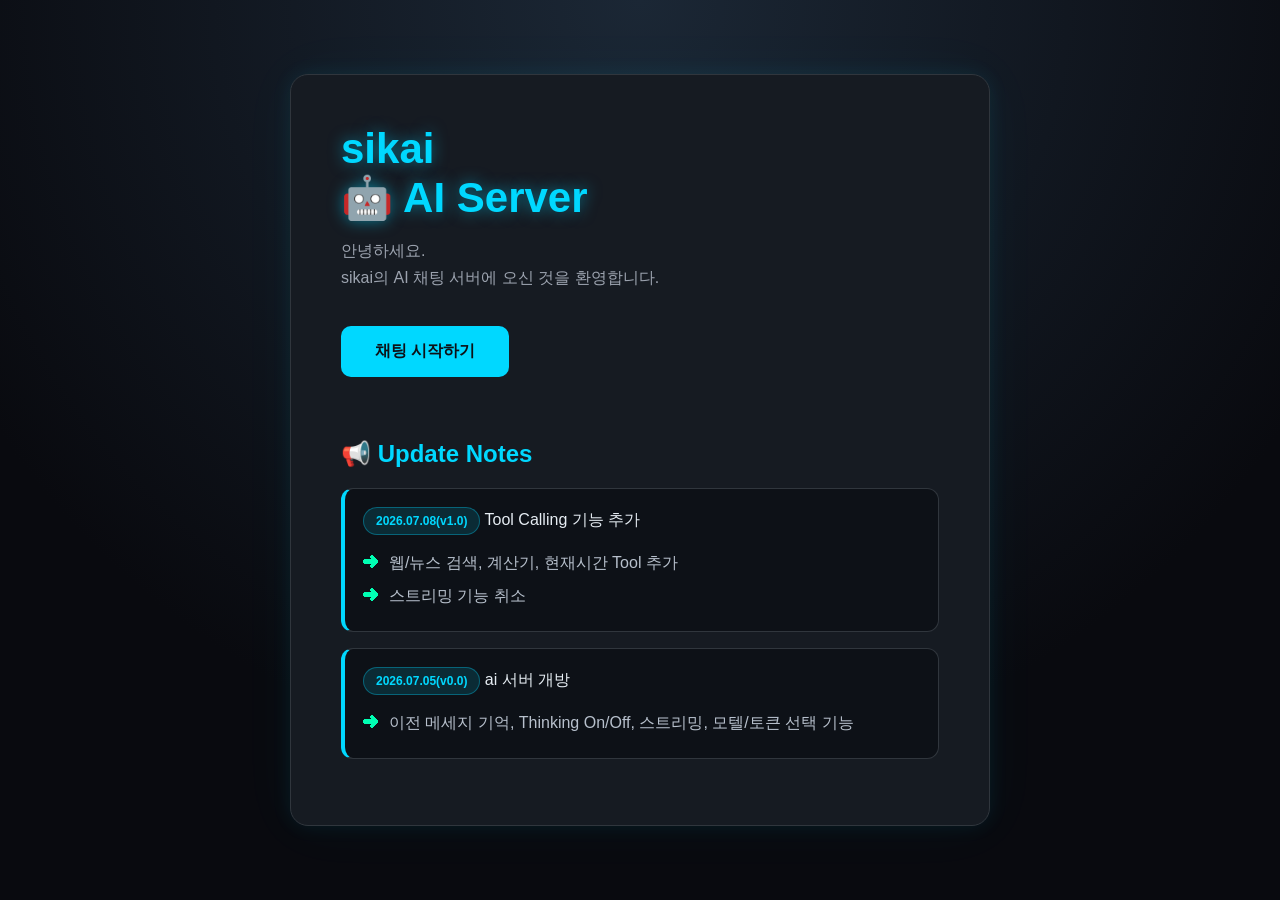
<file: templates/index.html>
<!DOCTYPE html>
<html lang="ko">
<head>
<meta charset="UTF-8">
<meta name="viewport" content="width=device-width, initial-scale=1.0">

<title>AI Server</title>

<style>
*{
    margin:0;
    padding:0;
    box-sizing:border-box;
    font-family:Inter,"Segoe UI",Arial,sans-serif;
}

body{
    min-height:100vh;
    display:flex;
    justify-content:center;
    align-items:center;
    background:
        radial-gradient(circle at top,#1b2735,#090a0f 70%);
    color:#e6edf3;
}

.container{
    width:700px;
    background:#161b22;
    border:1px solid #30363d;
    border-radius:18px;
    padding:50px;
    box-shadow:
        0 0 20px rgba(0,220,255,.08),
        0 0 60px rgba(0,220,255,.04);
}

h1{
    color:#00d8ff;
    font-size:42px;
    text-shadow:0 0 15px rgba(0,216,255,.5);
    margin-bottom:15px;
}

p{
    color:#9ca3af;
    margin-bottom:35px;
    line-height:1.7;
}

a{
    display:inline-block;
    text-decoration:none;
    background:#00d8ff;
    color:#0d1117;
    padding:15px 34px;
    border-radius:10px;
    font-weight:bold;
    transition:.25s;
}

a:hover{
    background:#5cecff;
    transform:translateY(-3px);
    box-shadow:0 0 25px rgba(0,216,255,.6);
}

.update-box{
    margin-top:45px;
    text-align:left;
}

.update-box h2{
    color:#00d8ff;
    margin-bottom:20px;
}

.update-item{
    background:#0d1117;
    border:1px solid #30363d;
    border-left:4px solid #00d8ff;
    border-radius:12px;
    padding:18px;
    margin-bottom:16px;
    transition:.2s;
}

.update-item:hover{
    transform:translateX(4px);
    border-left-color:#00ffb3;
    box-shadow:0 0 18px rgba(0,216,255,.18);
}

.update-date{
    display:inline-block;
    background:#00d8ff22;
    color:#00d8ff;
    border:1px solid #00d8ff55;
    padding:6px 12px;
    border-radius:999px;
    font-size:12px;
    font-weight:bold;
    margin-bottom:12px;
}

.update-title{
    display:block;
    color:#ffffff;
    font-size:18px;
    font-weight:bold;
    margin-bottom:10px;
}

.update-item ul{
    list-style:none;
    margin:0;
    padding:0;
}

.update-item li{
    color:#b7c0cc;
    padding:6px 0;
}

.update-item li::before{
    content:"➜";
    color:#00ffb3;
    margin-right:10px;
}
</style>
</head>

<body>

<div class="container">
    <h1>sikai</br>🤖 AI Server</h1>

    <p>
        안녕하세요.<br>
        sikai의 AI 채팅 서버에 오신 것을 환영합니다.
    </p>

    <a href="/chat">채팅 시작하기</a>
    <br><br>
    <div class="update-box">
        <h2>📢 Update Notes</h2>

        <div class="update-item">
            <span class="update-date">2026.07.08(v1.0)</span>

            <amu>Tool Calling 기능 추가</amu>
            <ul>
                <li>웹/뉴스 검색, 계산기, 현재시간 Tool 추가</li>
                <li>스트리밍 기능 취소</li>
            </ul>
        </div>

        <div class="update-item">
            <span class="update-date">2026.07.05(v0.0)</span>
            <amu>ai 서버 개방</amu>
            <ul>
                <li>이전 메세지 기억, Thinking On/Off, 스트리밍, 모텔/토큰 선택 기능</li>
            </ul>
        </div>
    </div>
</div>

</body>
</html>
</file>
